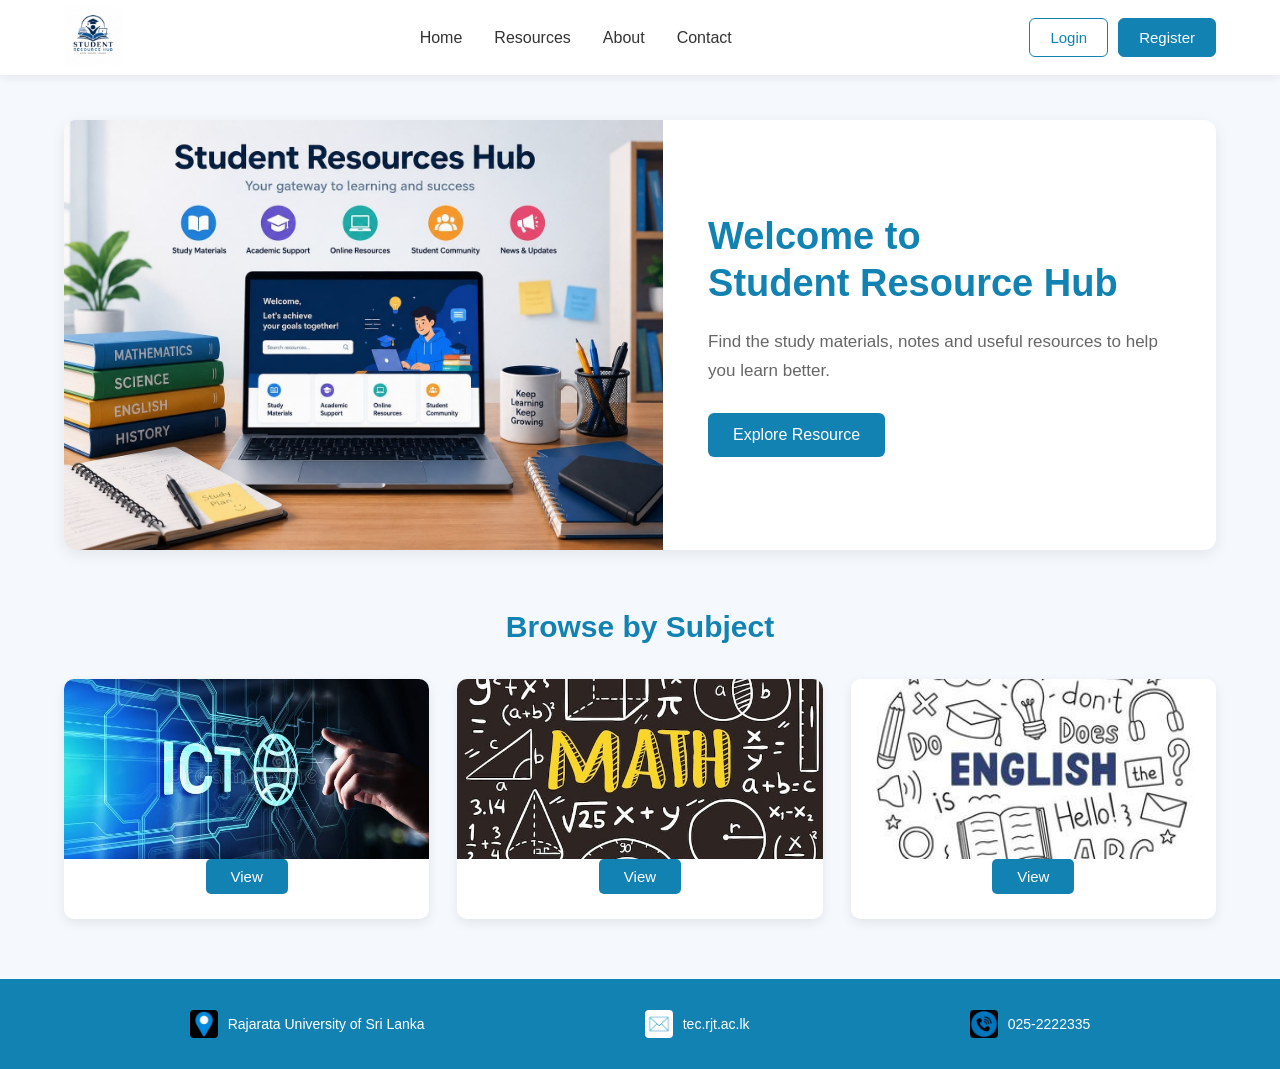
<file: index.html>
<!DOCTYPE html>
<html lang="en">

<head>
    <meta charset="UTF-8">
    <meta name="viewport" content="width=device-width, initial-scale=1.0">

    <title>Student Resource Hub</title>

    <!-- CSS -->
    <link rel="stylesheet" href="style.css">
</head>

<body>

    <!-- ================= NAVIGATION BAR ================= -->

    <header>
        <nav class="navbar">

            <!-- Logo -->
            <div class="logo">
                <img src="image/logo.jpeg" alt="Student Resource Hub Logo">
            </div>

            <!-- Navigation Menu -->
            <ul class="nav-menu">

                <li>
                    <a href="index.html">Home</a>
                </li>

                <li>
                    <a href="resources.html">Resources</a>
                </li>

                <li>
                    <a href="about.html">About</a>
                </li>

                <li>
                    <a href="contact.html">Contact</a>
                </li>

            </ul>

            <!-- Login and Register -->
            <div class="nav-buttons">

                <a href="login.html" class="login-btn">
                    Login
                </a>

                <a href="register.html" class="register-btn">
                    Register
                </a>

            </div>

        </nav>
    </header>


    <!-- ================= WELCOME SECTION ================= -->

    <section class="welcome-section">

        <!-- Left Image -->
        <div class="welcome-image">

            <img src="image/home.jpeg"
                 alt="Student Resource Hub">

        </div>


        <!-- Right Content -->
        <div class="welcome-content">

            <h1>
                Welcome to <br>
                Student Resource Hub
            </h1>

            <p>
                Find the study materials, notes and useful
                resources to help you learn better.
            </p>

            <a href="resources.html"
               class="explore-button">
                Explore Resource
            </a>

        </div>

    </section>


    <!-- ================= BROWSE SUBJECTS ================= -->

    <section class="subject-section">

        <h2>Browse by Subject</h2>

        <div class="subject-list">

            <!-- ICT -->
            <div class="subject">

                <img src="image/ict.jpeg"
                     alt="ICT">

                <a href="resources.html">
                    View
                </a>

            </div>


            <!-- Mathematics -->
            <div class="subject">

                <img src="image/maths.jpeg"
                     alt="Mathematics">

                <a href="resources.html">
                    View
                </a>

            </div>


            <!-- English -->
            <div class="subject">

                <img src="image/english.jpeg"
                     alt="English">

                <a href="resources.html">
                    View
                </a>

            </div>

        </div>

    </section>


    <!-- ================= FOOTER ================= -->

    <footer>

        <!-- Location -->
        <div class="footer-content">

            <img src="image/location.jpeg"
                 alt="Location">

            <p>
                Rajarata University of Sri Lanka
            </p>

        </div>


        <!-- Email -->
        <div class="footer-content">

            <img src="image/mail.jpeg"
                 alt="Email">

            <p>
                tec.rjt.ac.lk
            </p>

        </div>


        <!-- Phone -->
        <div class="footer-content">

            <img src="image/phone.jpeg"
                 alt="Phone">

            <p>
                025-2222335
            </p>

        </div>

    </footer>

</body>

</html>
</file>
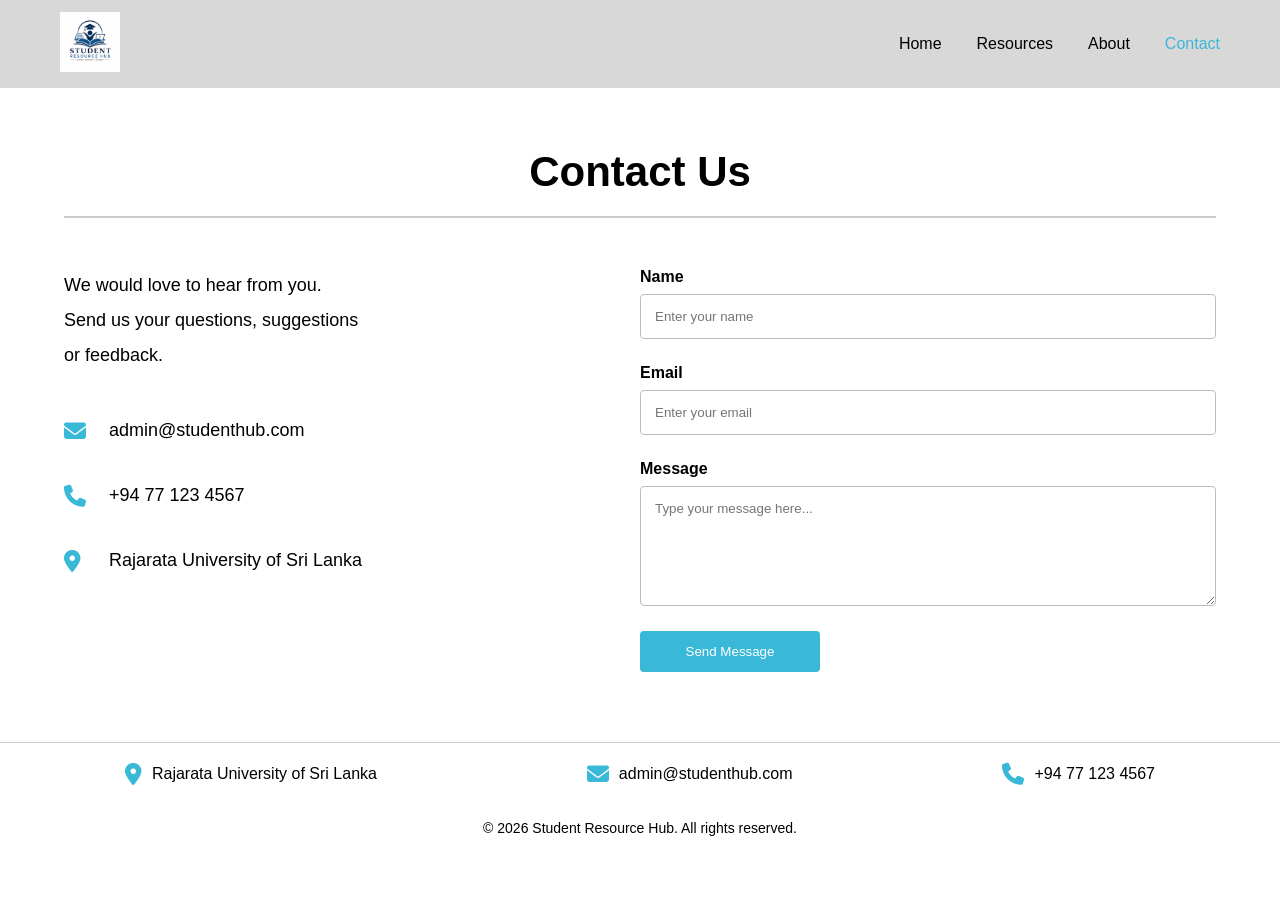
<file: contact.html>
<!DOCTYPE html>
<html lang="en">

<head>
    <meta charset="UTF-8">
    <meta name="viewport" content="width=device-width, initial-scale=1.0">

    <title>Student Resource Hub | Contact</title>

    <link rel="stylesheet" href="contact.css">

    <!-- Font Awesome -->
    <link rel="stylesheet"
    href="https://cdnjs.cloudflare.com/ajax/libs/font-awesome/6.6.0/css/all.min.css">
</head>

<body>

<!-- Navigation -->

<nav class="navbar">

    <div class="logo">
        <img src="image/logo.jpeg" alt="Student Resource Hub">
    </div>

    <ul>
        <li><a href="index.html">Home</a></li>
       <li><a href="resources.html">Resources</a></li>
<li><a href="about.html">About</a></li>
        <li><a class="active" href="contact.html">Contact</a></li>
    </ul>

</nav>


<!-- Contact -->

<section class="contact">

    <h1>Contact Us</h1>
    <hr>

    <div class="contact-container">

        <!-- Left -->

        <div class="contact-info">

            <p>
                We would love to hear from you.<br>
                Send us your questions, suggestions<br>
                or feedback.
            </p>

            <div class="info">

                <p>
                    <i class="fa-solid fa-envelope"></i>
                    admin@studenthub.com
                </p>

                <p>
                    <i class="fa-solid fa-phone"></i>
                    +94 77 123 4567
                </p>

                <p>
                    <i class="fa-solid fa-location-dot"></i>
                    Rajarata University of Sri Lanka
                </p>

            </div>

        </div>


        <!-- Right -->

        <div class="contact-form">

            <form action="backend/contact.php" method="POST">

                <label>Name</label>

                <input
                    type="text"
                    name="name"
                    placeholder="Enter your name"
                    required
                >


                <label>Email</label>

                <input
                    type="email"
                    name="email"
                    placeholder="Enter your email"
                    required
                >


                <label>Message</label>

                <textarea
                    name="message"
                    rows="6"
                    placeholder="Type your message here..."
                    required
                ></textarea>


                <button type="submit">Send Message</button>

            </form>

        </div>

    </div>

</section>


<!-- Footer -->

<footer>

    <div class="footer-item">

        <i class="fa-solid fa-location-dot"></i>
        <span>Rajarata University of Sri Lanka</span>

    </div>

    <div class="footer-item">

        <i class="fa-solid fa-envelope"></i>
        <span>admin@studenthub.com</span>

    </div>

    <div class="footer-item">

        <i class="fa-solid fa-phone"></i>
        <span>+94 77 123 4567</span>

    </div>

</footer>


<div class="copyright">
    © 2026 Student Resource Hub. All rights reserved.
</div>

</body>
</html>
</file>
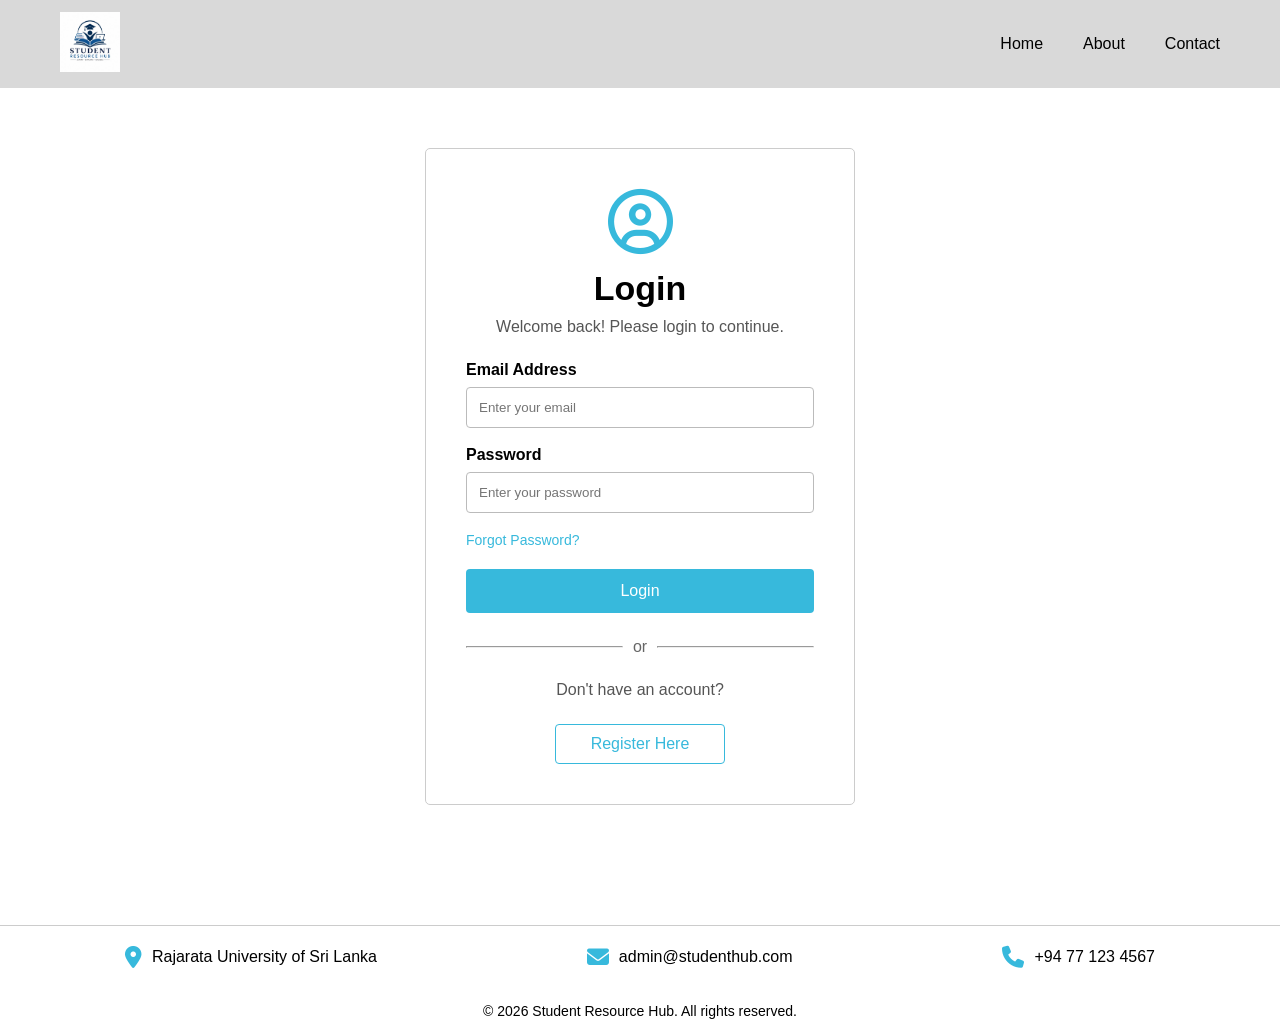
<file: login.html>
<!DOCTYPE html>
<html lang="en">

<head>

<meta charset="UTF-8">
<meta name="viewport" content="width=device-width, initial-scale=1.0">

<title>Login - Student Resource Hub</title>

<link rel="stylesheet" href="login.css">

<link rel="stylesheet"
href="https://cdnjs.cloudflare.com/ajax/libs/font-awesome/6.6.0/css/all.min.css">

</head>

<body>

<!-- Navigation -->

<nav>

    <div class="logo">
        <img src="image/logo.jpeg" alt="Student Resource Hub">
    </div>

    <ul>

        <li><a href="index.html">Home</a></li>
       <li><a href="about.html">About</a></li>
        <li><a href="contact.html">Contact</a></li>

    </ul>

</nav>


<!-- Login -->

<section class="login-section">

    <div class="login-box">

        <i class="fa-regular fa-circle-user user"></i>

        <h2>Login</h2>

        <p>Welcome back! Please login to continue.</p>


        <!-- Login Form -->

        <form action="backend/login.php" method="POST">

            <label>Email Address</label>

            <input
                type="email"
                name="email"
                placeholder="Enter your email"
                required
            >


            <label>Password</label>

            <input
                type="password"
                name="password"
                placeholder="Enter your password"
                required
            >


            <div class="forgot">

                <a href="#">Forgot Password?</a>

            </div>


            <button type="submit">Login</button>


            <div class="line">

                <hr>
                <span>or</span>
                <hr>

            </div>


            <p class="register">

                Don't have an account?

            </p>


          <a href="#" class="register-btn">
    Register Here
</a>

        </form>

    </div>

</section>


<!-- Footer -->

<footer>

    <div class="footer-item">

        <i class="fa-solid fa-location-dot"></i>

        <span>Rajarata University of Sri Lanka</span>

    </div>


    <div class="footer-item">

        <i class="fa-solid fa-envelope"></i>

        <span>admin@studenthub.com</span>

    </div>


    <div class="footer-item">

        <i class="fa-solid fa-phone"></i>

        <span>+94 77 123 4567</span>

    </div>

</footer>


<div class="copy">

    © 2026 Student Resource Hub. All rights reserved.

</div>


</body>
</html>
</file>
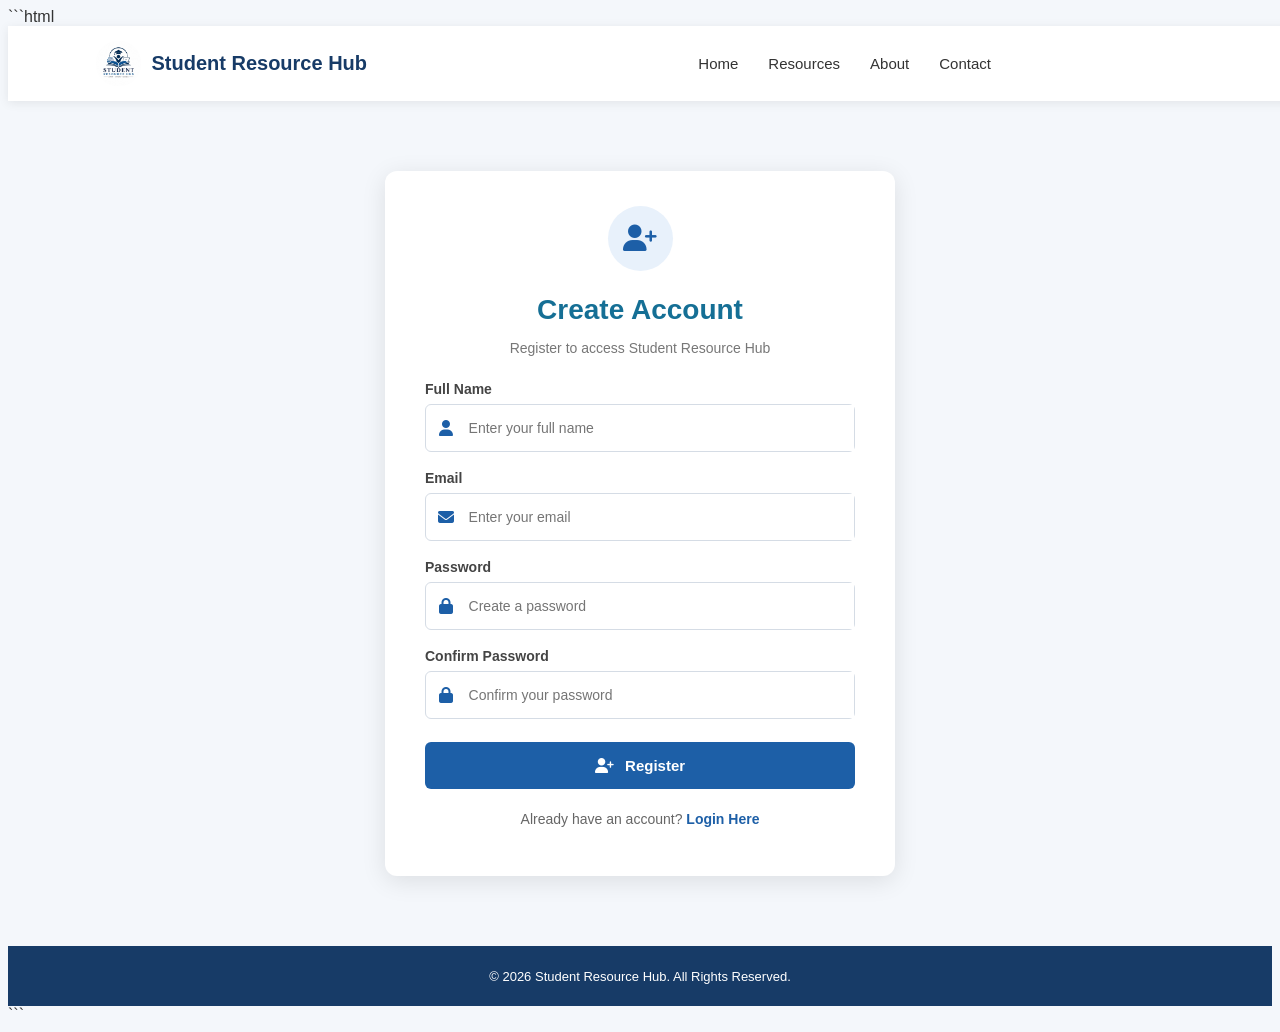
<file: register.html>
```html
<!DOCTYPE html>
<html lang="en">

<head>
    <meta charset="UTF-8">
    <meta name="viewport" content="width=device-width, initial-scale=1.0">

    <title>Student Resource Hub | Register</title>

    <link rel="stylesheet" href="register.css">

    <!-- Font Awesome -->
    <link rel="stylesheet"
        href="https://cdnjs.cloudflare.com/ajax/libs/font-awesome/6.6.0/css/all.min.css">
</head>

<body>

    <!-- Navigation Bar -->
    <nav class="navbar">

        <div class="logo">
            <img src="image/logo.jpeg" alt="Student Resource Hub Logo">
            <span>Student Resource Hub</span>
        </div>

        <ul class="nav-links">
            <li><a href="index.html">Home</a></li>
            <li><a href="resources.html">Resources</a></li>
            <li><a href="about.html">About</a></li>
            <li><a href="contact.html">Contact</a></li>
        </ul>

        <a href="login.html" class="login-btn">
            Login
        </a>

    </nav>


    <!-- Register Section -->
    <section class="register-section">

        <div class="register-container">

            <div class="register-icon">
                <i class="fa-solid fa-user-plus"></i>
            </div>

            <h1>Create Account</h1>

            <p class="subtitle">
                Register to access Student Resource Hub
            </p>

            <form action="backend/register.php" method="POST">

                <div class="input-group">
                    <label for="name">Full Name</label>

                    <div class="input-box">
                        <i class="fa-solid fa-user"></i>
                        <input type="text"
                               id="name"
                               name="name"
                               placeholder="Enter your full name"
                               required>
                    </div>
                </div>


                <div class="input-group">
                    <label for="email">Email</label>

                    <div class="input-box">
                        <i class="fa-solid fa-envelope"></i>
                        <input type="email"
                               id="email"
                               name="email"
                               placeholder="Enter your email"
                               required>
                    </div>
                </div>


                <div class="input-group">
                    <label for="password">Password</label>

                    <div class="input-box">
                        <i class="fa-solid fa-lock"></i>
                        <input type="password"
                               id="password"
                               name="password"
                               placeholder="Create a password"
                               required>
                    </div>
                </div>


                <div class="input-group">
                    <label for="confirm_password">Confirm Password</label>

                    <div class="input-box">
                        <i class="fa-solid fa-lock"></i>
                        <input type="password"
                               id="confirm_password"
                               name="confirm_password"
                               placeholder="Confirm your password"
                               required>
                    </div>
                </div>


                <button type="submit" class="register-button">
                    <i class="fa-solid fa-user-plus"></i>
                    Register
                </button>

            </form>


            <p class="login-text">
                Already have an account?
                <a href="login.html">Login Here</a>
            </p>

        </div>

    </section>


    <!-- Footer -->
    <footer>
        <p>&copy; 2026 Student Resource Hub. All Rights Reserved.</p>
    </footer>

</body>
</html>
```
</file>
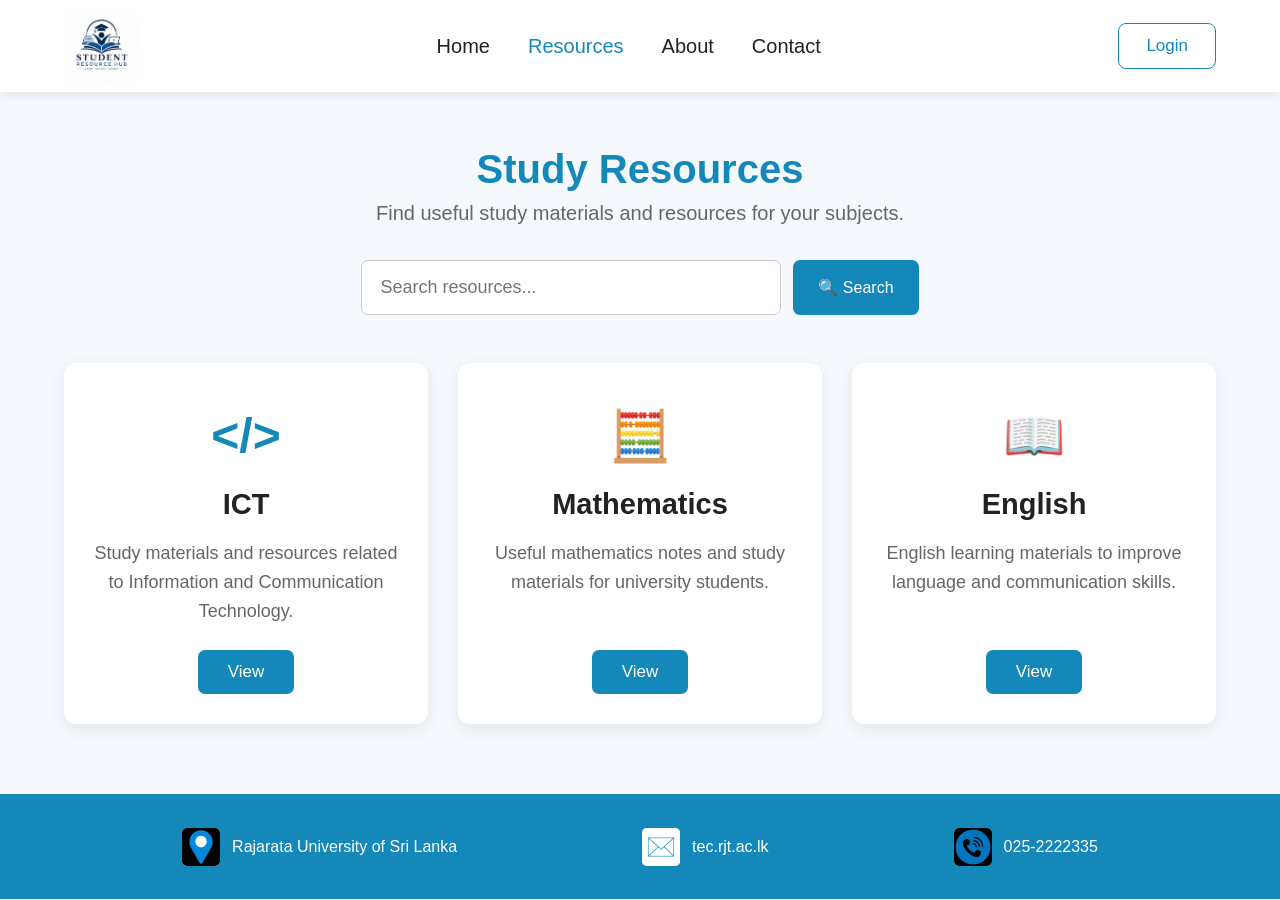
<file: resources.html>
<!DOCTYPE html>
<html lang="en">

<head>
    <meta charset="UTF-8">
    <meta name="viewport" content="width=device-width, initial-scale=1.0">

    <title>Student Resource Hub | Resources</title>

    <!-- Resources Page CSS -->
    <link rel="stylesheet" href="resources.css">
</head>

<body>

    <!-- ================= NAVIGATION BAR ================= -->

    <header>
        <nav class="navbar">

            <!-- Logo -->
            <div class="logo">
                <img src="image/logo.jpeg" alt="Student Resource Hub Logo">
            </div>

            <!-- Navigation -->
            <ul class="nav-menu">

                <li>
                    <a href="index.html">Home</a>
                </li>

                <li>
                    <a href="resources.html" class="active">Resources</a>
                </li>

                <li>
                    <a href="about.html">About</a>
                </li>

                <li>
                    <a href="contact.html">Contact</a>
                </li>

            </ul>

            <!-- Login -->
            <div class="nav-buttons">
                <a href="login.html" class="login-btn">
                    Login
                </a>
            </div>

        </nav>
    </header>


    <!-- ================= RESOURCES CONTENT ================= -->

    <main class="resources-page">

        <h1>Study Resources</h1>

        <p class="resources-intro">
            Find useful study materials and resources for your subjects.
        </p>


        <!-- Search -->

        <div class="search-box">

            <input
                type="text"
                id="resourceSearch"
                placeholder="Search resources..."
            >

            <button type="button" onclick="searchResources()">
                🔍 Search
            </button>

        </div>


        <!-- ================= SUBJECT CARDS ================= -->

        <section class="resource-cards">


            <!-- ICT -->

            <div class="resource-card">

                <div class="resource-icon code-icon">
                    &lt;/&gt;
                </div>

                <h2>ICT</h2>

                <p>
                    Study materials and resources related to
                    Information and Communication Technology.
                </p>

                <a href="ict.html" class="view-btn">
                    View
                </a>

            </div>


            <!-- MATHEMATICS -->

            <div class="resource-card">

                <div class="resource-icon">
                    🧮
                </div>

                <h2>Mathematics</h2>

                <p>
                    Useful mathematics notes and study materials
                    for university students.
                </p>

                <a href="maths.html" class="view-btn">
                    View
                </a>

            </div>


            <!-- ENGLISH -->

            <div class="resource-card">

                <div class="resource-icon">
                    📖
                </div>

                <h2>English</h2>

                <p>
                    English learning materials to improve
                    language and communication skills.
                </p>

                <a href="english.html" class="view-btn">
                    View
                </a>

            </div>

        </section>

    </main>


    <!-- ================= FOOTER ================= -->

    <footer>

        <!-- Location -->

        <div class="footer-content">

            <img src="image/location.jpeg" alt="Location">

            <p>
                Rajarata University of Sri Lanka
            </p>

        </div>


        <!-- Email -->

        <div class="footer-content">

            <img src="image/mail.jpeg" alt="Email">

            <p>
                tec.rjt.ac.lk
            </p>

        </div>


        <!-- Phone -->

        <div class="footer-content">

            <img src="image/phone.jpeg" alt="Phone">

            <p>
                025-2222335
            </p>

        </div>

    </footer>


    <!-- ================= SEARCH SCRIPT ================= -->

    <script>

        function searchResources() {

            let searchText =
                document.getElementById("resourceSearch")
                .value
                .toLowerCase()
                .trim();

            let cards =
                document.querySelectorAll(".resource-card");

            cards.forEach(function(card) {

                let text =
                    card.innerText.toLowerCase();

                if (text.includes(searchText)) {

                    card.style.display = "flex";

                } else {

                    card.style.display = "none";

                }

            });

        }

    </script>

</body>

</html>
</file>
<file: style.css>
/* ================= GENERAL ================= */

* {
    margin: 0;
    padding: 0;
    box-sizing: border-box;
}

body {
    font-family: Arial, Helvetica, sans-serif;
    background-color: #f5f8fc;
    color: #333;
}


/* ================= NAVIGATION BAR ================= */

header {
    background-color: #ffffff;
    box-shadow: 0 2px 10px rgba(0, 0, 0, 0.08);
}

.navbar {
    width: 90%;
    max-width: 1200px;
    height: 75px;
    margin: auto;

    display: flex;
    align-items: center;
    justify-content: space-between;
}


/* Logo */

.logo img {
    width: 58px;
    height: 58px;
    object-fit: contain;
}


/* Navigation Menu */

.nav-menu {
    list-style: none;

    display: flex;
    align-items: center;
    gap: 32px;
}

.nav-menu li a {
    text-decoration: none;
    color: #333;

    font-size: 16px;
    font-weight: 500;

    transition: 0.3s;
}

.nav-menu li a:hover,
.nav-menu li a.active {
    color: #1182b2;
}


/* Login / Register Buttons */

.nav-buttons {
    display: flex;
    align-items: center;
    gap: 10px;
}

.login-btn,
.register-btn {
    text-decoration: none;

    padding: 10px 20px;

    border-radius: 6px;

    font-size: 15px;
    font-weight: 500;

    transition: 0.3s;
}


/* Login */

.login-btn {
    color: #1182b2;
    border: 1px solid #1182b2;
    background-color: transparent;
}

.login-btn:hover {
    background-color: #1182b2;
    color: white;
}


/* Register */

.register-btn {
    background-color: #1182b2;
    color: white;
    border: 1px solid #1182b2;
}

.register-btn:hover {
    background-color: #1182b2;
    border-color: #1182b2;
}


/* ================= WELCOME SECTION ================= */

.welcome-section {
    width: 90%;
    max-width: 1200px;

    min-height: 430px;

    margin: 45px auto;

    display: flex;
    align-items: center;

    background-color: white;

    border-radius: 12px;

    overflow: hidden;

    box-shadow: 0 4px 15px rgba(0, 0, 0, 0.08);
}


/* Welcome Image */

.welcome-image {
    width: 52%;
    height: 430px;
}

.welcome-image img {
    width: 100%;
    height: 100%;

    object-fit: cover;
}


/* Welcome Content */

.welcome-content {
    width: 48%;

    padding: 45px;
}

.welcome-content h1 {
    color: #1182b2;

    font-size: 38px;
    line-height: 1.25;

    margin-bottom: 20px;
}

.welcome-content p {
    color: #666;

    font-size: 17px;
    line-height: 1.7;

    margin-bottom: 28px;

    max-width: 480px;
}


/* Explore Button */

.explore-button {
    display: inline-block;

    padding: 13px 25px;

    background-color: #1182b2;
    color: white;

    text-decoration: none;

    border-radius: 6px;

    font-size: 16px;
    font-weight: 500;

    transition: 0.3s;
}

.explore-button:hover {
    background-color: #1182b2;
}


/* ================= SUBJECT SECTION ================= */

.subject-section {
    width: 90%;
    max-width: 1200px;

    margin: 60px auto;
}

.subject-section h2 {
    text-align: center;

    font-size: 30px;

    color: #1182b2;

    margin-bottom: 35px;
}


/* Subject Cards */

.subject-list {
    display: grid;

    grid-template-columns: repeat(3, 1fr);

    gap: 28px;
}


/* Individual Subject */

.subject {
    background-color: white;

    border-radius: 10px;

    overflow: hidden;

    text-align: center;

    padding-bottom: 25px;

    box-shadow: 0 4px 12px rgba(0, 0, 0, 0.08);

    transition: 0.3s;
}

.subject:hover {
    transform: translateY(-5px);

    box-shadow: 0 8px 18px rgba(0, 0, 0, 0.12);
}


/* Subject Image */

.subject img {
    width: 100%;
    height: 180px;

    object-fit: cover;

    display: block;
}


/* Subject Title */

.subject h3 {
    font-size: 21px;

    color: #333;

    margin: 20px 0 15px;
}


/* Subject View Button */

.subject a {
    display: inline-block;

    padding: 9px 25px;

    background-color: #1182b2;

    color: white;

    text-decoration: none;

    border-radius: 5px;

    font-size: 15px;

    transition: 0.3s;
}

.subject a:hover {
    background-color: #1182b2;
}


/* ================= RESOURCE SECTION ================= */

.resource-section {
    width: 90%;
    max-width: 1200px;

    margin: 40px auto 60px;
}

#resource-list {
    width: 100%;
}


/* Resource Row */

.resource-row {
    display: grid;

    grid-template-columns: 2fr 1fr 1fr;

    align-items: center;

    background-color: white;

    margin-bottom: 10px;

    padding: 16px 20px;

    border-radius: 7px;

    box-shadow: 0 2px 8px rgba(0, 0, 0, 0.05);
}


/* File */

.file {
    display: flex;
    align-items: center;
    gap: 12px;
}

.file-icon {
    font-size: 22px;
}

.file p {
    font-size: 15px;
    color: #333;
}


/* Subject */

.resource-subject {
    color:#1182b2;

    font-weight: 500;
}


/* Date */

.date {
    color: #777;

    text-align: right;

    font-size: 14px;
}


/* ================= FOOTER ================= */

footer {
    background-color:#1182b2;

    min-height: 90px;

    padding: 20px 7%;

    display: flex;
    align-items: center;
    justify-content: space-around;

    gap: 20px;
}


/* Footer Items */

.footer-content {
    display: flex;
    align-items: center;

    gap: 10px;

    color: white;
}

.footer-content img {
    width: 28px;
    height: 28px;

    object-fit: contain;

    border-radius: 4px;
}

.footer-content p {
    font-size: 14px;
}


/* ================= COPYRIGHT ================= */

.copyright {
    background-color:#1182b2;

    color: white;

    text-align: center;

    padding: 14px;

    font-size: 13px;
}


/* ================= RESPONSIVE ================= */

@media (max-width: 900px) {

    .navbar {
        width: 94%;
    }

    .nav-menu {
        gap: 18px;
    }

    .nav-menu li a {
        font-size: 14px;
    }

    .welcome-section {
        flex-direction: column;
    }

    .welcome-image,
    .welcome-content {
        width: 100%;
    }

    .welcome-image {
        height: 300px;
    }

    .welcome-content {
        padding: 35px;
    }

    .subject-list {
        grid-template-columns: 1fr 1fr;
    }
}


@media (max-width: 650px) {

    .navbar {
        height: auto;

        padding: 15px 0;

        flex-direction: column;

        gap: 15px;
    }

    .nav-menu {
        gap: 15px;

        flex-wrap: wrap;

        justify-content: center;
    }

    .nav-buttons {
        margin-bottom: 5px;
    }

    .welcome-section {
        width: 94%;

        margin: 25px auto;
    }

    .welcome-image {
        height: 240px;
    }

    .welcome-content {
        padding: 30px 25px;
    }

    .welcome-content h1 {
        font-size: 28px;
    }

    .welcome-content p {
        font-size: 15px;
    }

    .subject-section {
        width: 94%;
    }

    .subject-list {
        grid-template-columns: 1fr;
    }

    .resource-row {
        grid-template-columns: 1fr;

        gap: 8px;
    }

    .date {
        text-align: left;
    }

    footer {
        flex-direction: column;

        align-items: flex-start;

        padding: 25px 8%;
    }
}
</file>
<file: contact.css>
*{
    margin:0;
    padding:0;
    box-sizing:border-box;
    font-family:Arial, Helvetica, sans-serif;
}

body{
    background:#fff;
}

/* Navbar */

.navbar{

    display:flex;
    justify-content:space-between;
    align-items:center;

    padding:12px 60px;
    background:#d8d8d8;
}

.logo img{
    width:60px;
}

.navbar ul{
    display:flex;
    list-style:none;
}

.navbar ul li{
    margin-left:35px;
}

.navbar ul li a{

    text-decoration:none;
    color:#000;
    transition:.3s;

}

.navbar ul li a:hover,
.navbar ul li .active{

    color:#39b8d8;
}


/* Contact */

.contact{

    width:90%;
    margin:60px auto;

}

.contact h1{

    text-align:center;
    font-size:42px;
    margin-bottom:20px;

}

.contact hr{

    margin-bottom:50px;
    border:1px solid #ccc;

}

.contact-container{

    display:flex;
    justify-content:space-between;
    gap:60px;

}

.contact-info{

    width:40%;

}

.contact-info p{

    font-size:18px;
    line-height:35px;

}

.info{

    margin-top:40px;

}

.info p{

    margin-bottom:30px;
    display:flex;
    align-items:center;

}

.info i{

    color:#39b8d8;
    font-size:22px;
    margin-right:15px;
    width:30px;

}


/* Form */

.contact-form{

    width:50%;

}

.contact-form form{

    display:flex;
    flex-direction:column;

}

.contact-form label{

    margin-bottom:8px;
    font-weight:bold;

}

.contact-form input,
.contact-form textarea{

    width:100%;
    padding:14px;
    margin-bottom:25px;

    border:1px solid #bbb;
    border-radius:4px;
    outline:none;

}

.contact-form input:focus,
.contact-form textarea:focus{

    border:1px solid #39b8d8;

}

.contact-form button{

    width:180px;
    padding:13px;

    background:#39b8d8;
    color:#fff;

    border:none;
    border-radius:4px;

    cursor:pointer;
    transition:.3s;

}

.contact-form button:hover{

    background:#239ec0;

}


/* Footer */

footer{

    margin-top:70px;

    display:flex;
    justify-content:space-around;
    align-items:center;

    padding:20px;
    border-top:1px solid #ccc;

}

.footer-item{

    display:flex;
    align-items:center;

}

.footer-item i{

    color:#39b8d8;
    font-size:22px;
    margin-right:10px;

}

.copyright{

    text-align:center;
    padding:15px;
    font-size:14px;

}


/* Responsive */

@media(max-width:768px){

.contact-container{

    flex-direction:column;

}

.contact-info,
.contact-form{

    width:100%;

}

footer{

    flex-direction:column;
    gap:15px;

}

.navbar{

    flex-direction:column;

}

.navbar ul{

    margin-top:15px;
}

}
</file>
<file: login.css>
*{

margin:0;
padding:0;
box-sizing:border-box;
font-family:Arial, Helvetica, sans-serif;

}

body{

background:#fff;

}

/* Navbar */

nav{

display:flex;
justify-content:space-between;
align-items:center;

padding:12px 60px;

background:#d9d9d9;

}

.logo img{

width:60px;

}

nav ul{

display:flex;
list-style:none;

}

nav ul li{

margin-left:40px;

}

nav ul li a{

text-decoration:none;
color:#000;

}

nav ul li a:hover{

color:#37b9dc;

}


/* Login */

.login-section{

display:flex;
justify-content:center;
align-items:center;

padding:60px 20px;

}

.login-box{

width:430px;

border:1px solid #ccc;

padding:40px;

text-align:center;

border-radius:5px;

}

.user{

font-size:65px;

color:#37b9dc;

margin-bottom:15px;

}

.login-box h2{

font-size:34px;

margin-bottom:10px;

}

.login-box p{

margin-bottom:25px;

color:#555;

}

form{

text-align:left;

}

label{

font-weight:bold;

display:block;

margin-bottom:8px;

}

input{

width:100%;

padding:12px;

margin-bottom:18px;

border:1px solid #bbb;

border-radius:4px;

outline:none;

}

input:focus{

border:1px solid #37b9dc;

}

.forgot{

margin-bottom:20px;

}

.forgot a{

font-size:14px;

color:#37b9dc;

text-decoration:none;

}

button{

width:100%;

padding:13px;

background:#37b9dc;

color:white;

border:none;

border-radius:4px;

cursor:pointer;

font-size:16px;

}

button:hover{

background:#239fc1;

}

.line{

display:flex;

align-items:center;

margin:25px 0;

}

.line hr{

flex:1;

}

.line span{

padding:0 10px;

color:#666;

}

.register{

text-align:center;

margin-bottom:15px;

}

.register-btn{

display:block;

width:170px;

margin:auto;

padding:10px;

text-align:center;

text-decoration:none;

border:1px solid #37b9dc;

color:#37b9dc;

border-radius:4px;

}

.register-btn:hover{

background:#37b9dc;

color:#fff;

}


/* Footer */

footer{

display:flex;

justify-content:space-around;

padding:20px;

border-top:1px solid #ccc;

margin-top:60px;

}

.footer-item{

display:flex;

align-items:center;

}

.footer-item i{

color:#37b9dc;

font-size:22px;

margin-right:10px;

}

.copy{

text-align:center;

padding:15px;

font-size:14px;

}


/* Responsive */

@media(max-width:768px){

nav{

flex-direction:column;

}

nav ul{

margin-top:15px;

}

footer{

flex-direction:column;

gap:15px;

}

.login-box{

width:95%;

}

}
</file>
<file: register.css>
```css
* {
    margin: 0;
    padding: 0;
    box-sizing: border-box;
}

body {
    font-family: Arial, Helvetica, sans-serif;
    background: #f4f7fb;
    color: #333;
    min-height: 100vh;
}


/* Navigation Bar */

.navbar {
    width: 100%;
    height: 75px;
    background: #ffffff;
    display: flex;
    align-items: center;
    justify-content: space-between;
    padding: 0 7%;
    box-shadow: 0 2px 10px rgba(0, 0, 0, 0.08);
}

.logo {
    display: flex;
    align-items: center;
    gap: 10px;
}

.logo img {
    width: 45px;
    height: 45px;
    object-fit: cover;
    border-radius: 50%;
}

.logo span {
    font-size: 20px;
    font-weight: bold;
    color: #173b67;
}

.nav-links {
    display: flex;
    list-style: none;
    gap: 30px;
}

.nav-links li a {
    text-decoration: none;
    color: #333;
    font-size: 15px;
    font-weight: 500;
}

.nav-links li a:hover {
    color: #1d5fa7;
}

.login-btn {
    text-decoration: none;
    background: #1d5fa7;
    color: white;
    padding: 10px 22px;
    border-radius: 6px;
    font-size: 14px;
}

.login-btn:hover {
    background: #154b85;
}


/* Register Section */

.register-section {
    min-height: calc(100vh - 135px);
    display: flex;
    justify-content: center;
    align-items: center;
    padding: 40px 20px;
}

.register-container {
    width: 430px;
    background: #ffffff;
    padding: 35px 40px;
    border-radius: 12px;
    box-shadow: 0 5px 25px rgba(0, 0, 0, 0.10);
}

.register-icon {
    width: 65px;
    height: 65px;
    margin: 0 auto 15px;
    background: #e8f1fb;
    border-radius: 50%;
    display: flex;
    justify-content: center;
    align-items: center;
}

.register-icon i {
    font-size: 27px;
    color: #1d5fa7;
}

.register-container h1 {
    text-align: center;
    color: #156f95;
    font-size: 28px;
    margin-bottom: 8px;
}

.subtitle {
    text-align: center;
    color: #777;
    font-size: 14px;
    margin-bottom: 25px;
}


/* Input Fields */

.input-group {
    margin-bottom: 18px;
}

.input-group label {
    display: block;
    font-size: 14px;
    font-weight: 600;
    margin-bottom: 7px;
    color: #444;
}

.input-box {
    display: flex;
    align-items: center;
    border: 1px solid #d5dce5;
    border-radius: 6px;
    background: #fff;
    height: 46px;
}

.input-box i {
    width: 45px;
    text-align: center;
    color: #1d5fa7;
}

.input-box input {
    width: 100%;
    height: 100%;
    border: none;
    outline: none;
    font-size: 14px;
    padding-right: 12px;
    color: #333;
}

.input-box:focus-within {
    border-color: #1d5fa7;
}


/* Register Button */

.register-button {
    width: 100%;
    height: 47px;
    border: none;
    border-radius: 6px;
    background: #1d5fa7;
    color: white;
    font-size: 15px;
    font-weight: 600;
    cursor: pointer;
    margin-top: 5px;
}

.register-button i {
    margin-right: 7px;
}

.register-button:hover {
    background: #154b85;
}


/* Login Text */

.login-text {
    text-align: center;
    margin-top: 22px;
    font-size: 14px;
    color: #666;
}

.login-text a {
    color: #1d5fa7;
    font-weight: 600;
    text-decoration: none;
}

.login-text a:hover {
    text-decoration: underline;
}


/* Footer */

footer {
    height: 60px;
    background: #173b67;
    display: flex;
    justify-content: center;
    align-items: center;
    color: white;
    font-size: 13px;
}


/* Responsive */

@media (max-width: 800px) {

    .navbar {
        padding: 0 4%;
    }

    .nav-links {
        gap: 15px;
    }

    .logo span {
        font-size: 16px;
    }
}


@media (max-width: 600px) {

    .navbar {
        height: auto;
        padding: 15px;
        flex-wrap: wrap;
        gap: 15px;
    }

    .nav-links {
        order: 3;
        width: 100%;
        justify-content: center;
    }

    .register-container {
        width: 100%;
        padding: 30px 25px;
    }
}
```
</file>
<file: resources.css>
/* =====================================================
   GENERAL
===================================================== */

* {
    margin: 0;
    padding: 0;
    box-sizing: border-box;
}

body {
    font-family: Arial, Helvetica, sans-serif;
    background: #f5f8fc;
    color: #222;
}


/* =====================================================
   NAVIGATION BAR
===================================================== */

header {
    width: 100%;
    background: #ffffff;
    box-shadow: 0 3px 12px rgba(0, 0, 0, 0.08);
}

.navbar {
    width: 90%;
    max-width: 1200px;
    height: 92px;
    margin: auto;

    display: flex;
    align-items: center;
    justify-content: space-between;
}


/* Logo */

.logo {
    display: flex;
    align-items: center;
}

.logo img {
    width: 75px;
    height: 75px;
    object-fit: contain;
}


/* Navigation Menu */

.nav-menu {
    display: flex;
    align-items: center;
    gap: 38px;

    list-style: none;
}

.nav-menu li {
    list-style: none;
}

.nav-menu a {
    text-decoration: none;

    color: #222;

    font-size: 20px;

    transition: 0.3s;
}

.nav-menu a:hover {
    color: #1488b9;
}

.nav-menu a.active {
    color: #1488b9;
}


/* Login */

.login-btn {
    display: inline-block;

    text-decoration: none;

    color: #1488b9;

    border: 1.5px solid #1488b9;

    border-radius: 8px;

    padding: 12px 27px;

    font-size: 17px;

    transition: 0.3s;
}

.login-btn:hover {
    background: #1488b9;
    color: white;
}


/* =====================================================
   RESOURCES PAGE
===================================================== */

.resources-page {
    width: 90%;
    max-width: 1200px;

    margin: auto;

    padding-top: 55px;
    padding-bottom: 70px;

    text-align: center;
}


/* Main Heading */

.resources-page h1 {
    font-size: 40px;

    color: #1488b9;

    margin-bottom: 10px;
}


/* Description */

.resources-intro {
    font-size: 20px;

    color: #666;

    margin-bottom: 35px;
}


/* =====================================================
   SEARCH
===================================================== */

.search-box {
    display: flex;

    justify-content: center;
    align-items: center;

    gap: 12px;

    margin-bottom: 48px;
}

.search-box input {
    width: 420px;
    height: 55px;

    padding: 0 18px;

    border: 1px solid #ccc;

    border-radius: 7px;

    background: white;

    font-size: 18px;

    outline: none;
}

.search-box input:focus {
    border-color: #1488b9;
}

.search-box button {
    height: 55px;

    padding: 0 25px;

    border: none;

    border-radius: 7px;

    background: #1488b9;

    color: white;

    font-size: 16px;

    cursor: pointer;

    transition: 0.3s;
}

.search-box button:hover {
    background: #0d719d;
}


/* =====================================================
   SUBJECT CARDS
===================================================== */

.resource-cards {
    width: 100%;

    display: grid;

    grid-template-columns: repeat(3, 1fr);

    gap: 30px;
}


/* Individual Card */

.resource-card {
    min-height: 345px;

    background: #ffffff;

    border-radius: 12px;

    padding: 35px 30px 30px;

    display: flex;

    flex-direction: column;

    align-items: center;

    text-align: center;

    box-shadow:
        0 5px 18px rgba(0, 0, 0, 0.08);

    transition: all 0.3s ease;
}

.resource-card:hover {
    transform: translateY(-5px);

    box-shadow:
        0 10px 25px rgba(0, 0, 0, 0.13);
}


/* =====================================================
   SUBJECT ICON
===================================================== */

.resource-icon {
    width: 75px;
    height: 75px;

    margin-bottom: 15px;

    display: flex;

    align-items: center;
    justify-content: center;

    color: #1488b9;

    font-size: 50px;
}

.code-icon {
    font-size: 48px;

    font-weight: bold;
}


/* =====================================================
   CARD TITLE
===================================================== */

.resource-card h2 {
    font-size: 29px;

    color: #222;

    margin-bottom: 18px;
}


/* =====================================================
   CARD DESCRIPTION
===================================================== */

.resource-card p {
    max-width: 320px;

    color: #666;

    font-size: 18px;

    line-height: 1.6;

    margin-bottom: 25px;
}


/* =====================================================
   VIEW BUTTON
===================================================== */

.view-btn {
    margin-top: auto;

    display: inline-block;

    padding: 12px 30px;

    background: #1488b9;

    color: white;

    text-decoration: none;

    border-radius: 7px;

    font-size: 17px;

    transition: 0.3s;
}

.view-btn:hover {
    background: #0d719d;

    transform: translateY(-2px);
}


/* =====================================================
   FOOTER
===================================================== */

footer {
    width: 100%;

    min-height: 105px;

    background: #1488b9;

    display: flex;

    align-items: center;

    justify-content: space-around;

    padding: 20px 7%;
}


.footer-content {
    display: flex;

    align-items: center;

    gap: 12px;
}


.footer-content img {
    width: 38px;
    height: 38px;

    object-fit: contain;

    background: white;

    border-radius: 5px;
}


.footer-content p {
    color: white;

    font-size: 16px;
}


/* =====================================================
   RESPONSIVE
===================================================== */

@media (max-width: 900px) {

    .navbar {
        width: 95%;
    }

    .nav-menu {
        gap: 20px;
    }

    .nav-menu a {
        font-size: 17px;
    }

    .resource-cards {
        grid-template-columns: 1fr;

        max-width: 500px;

        margin: auto;
    }

    footer {
        flex-direction: column;

        gap: 20px;
    }
}


@media (max-width: 600px) {

    .navbar {
        height: auto;

        flex-direction: column;

        gap: 15px;

        padding: 15px 0;
    }

    .nav-menu {
        flex-wrap: wrap;

        justify-content: center;
    }

    .search-box {
        flex-direction: column;
    }

    .search-box input {
        width: 100%;
    }

    .search-box button {
        width: 150px;
    }

    .resources-page h1 {
        font-size: 32px;
    }

    .resources-intro {
        font-size: 17px;
    }
}
</file>
